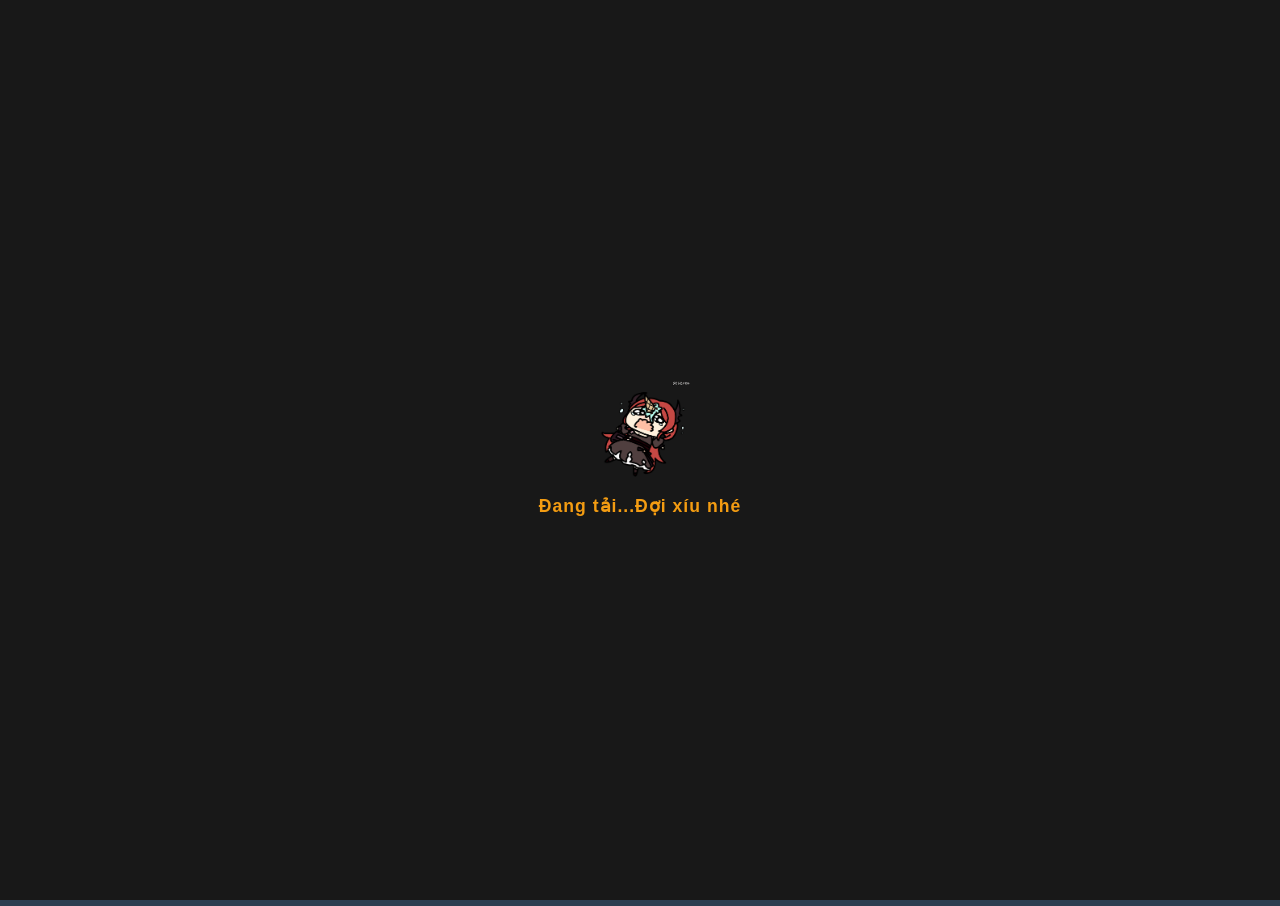
<file: index.html>
<!DOCTYPE html>
<html lang="vi">
<head>
    <meta charset="UTF-8">
    <meta name="viewport" content="width=device-width, initial-scale=1.0">
    <title>Tạp Hóa Bình Dân - Trang Chủ</title>
    <link rel="stylesheet" href="css/style.css">
</head>
<body>
    <!-- MÀN HÌNH LOADING -->
<div id="preloader">
    <img src="images/loading.gif" alt="Đang tải..." class="loading-img">
    <p>Đang tải...Đợi xíu nhé </p>
</div>

    <header>
        <h1>TẠP HÓA BÌNH DÂN</h1>
        <p>Gần gũi - Tiện lợi - Giá cả nhẹ nhàng</p>
    </header>

    <nav>
    <ul>
        <li><a href="index.html" class="active">Trang Chủ</a></li>
        <li><a href="products.html">Sản Phẩm</a></li>
        <li><a href="about.html">Giới Thiệu</a></li>
        <li><a href="service.html">Dịch Vụ</a></li>
        <li><a href="gallery.html">Thư Viện</a></li>
        <li><a href="blog.html">Bài Viết</a></li>
        <li><a href="details.html">Chi Tiết</a></li>
        <li><a href="contact.html">Liên Hệ</a></li>
    </ul>
</nav>

    <div class="container">
        <section class="hero">
            <h2>Chào Mừng Bạn Đến Với Tạp Hóa Bình Dân!</h2>
            <p>Cung cấp đầy đủ nhu yếu phẩm hàng ngày: Mì tôm, nước giải khát, đồ gia dụng gia đình...</p>
        </section>

        <h2 class="animated-title">
    <span style="--i:1">S</span>
    <span style="--i:2">ả</span>
    <span style="--i:3">n</span>
    <span style="--i:4">&nbsp;</span>
    <span style="--i:5">P</span>
    <span style="--i:6">h</span>
    <span style="--i:7">ẩ</span>
    <span style="--i:8">m</span>
    <span style="--i:9">&nbsp;</span>
    <span style="--i:10">B</span>
    <span style="--i:11">á</span>
    <span style="--i:12">n</span>
    <span style="--i:13">&nbsp;</span>
    <span style="--i:14">C</span>
    <span style="--i:15">h</span>
    <span style="--i:16">ạ</span>
    <span style="--i:17">y</span>
        </h2>
        <br>
        <div class="product-grid">
            <div class="card">
                <img src="images/mi-tom.jpg" alt="Mì Tôm Hảo Hảo">
                <h3>Mì Tôm Hảo Hảo</h3>
                <p class="price">110.000đ / Thùng</p>
                <a href="products.html" class="btn">Xem chi tiết</a>
            </div>

            <div class="card">
                <img src="images/nuoc-ngot.jpg" alt="Nước Ngọt Coca">
                <h3>Coca-Cola Lốc 6 Lon</h3>
                <p class="price">60.000đ / Lốc</p>
                <a href="products.html" class="btn">Xem chi tiết</a>
            </div>

            <div class="card">
                <img src="images/gia-dung.jpg" alt="Bộ Đồ Gia Dụng">
                <h3>Bộ Nước Rửa Bát</h3>
                <p class="price">35.000đ / Chai</p>
                <a href="products.html" class="btn">Xem chi tiết</a>
            </div>
        </div>
    </div>

    <footer>
        <p>&copy; 2026 Tạp Hóa Bình Dân.</p>
    </footer>
<!-- ĐOẠN MÃ LOADING CHỈ CHẠY 1 LẦN DUY NHẤT -->
    <script>
        window.addEventListener('load', function() {
            const preloader = document.getElementById('preloader');
            
            if (preloader) {
                // Kiểm tra xem người dùng đã từng vào web trong phiên này chưa
                if (sessionStorage.getItem('hasLoaded')) {
                    // Nếu ĐÃ VÀO RỒI -> Xóa màn hình loading ngay lập tức
                    preloader.style.display = 'none';
                } else {
                    // Nếu LẦN ĐẦU VÀO -> Chờ 2.5s rồi ẩn và ghi nhớ lại
                    setTimeout(function() {
                        preloader.classList.add('hide');
                        // Đánh dấu là đã vào web rồi
                        sessionStorage.setItem('hasLoaded', 'true');
                    }, 2500);
                }
            }
        });
    </script>
</body>
</html>
</body>
</html>
</body>
</html>
</file>
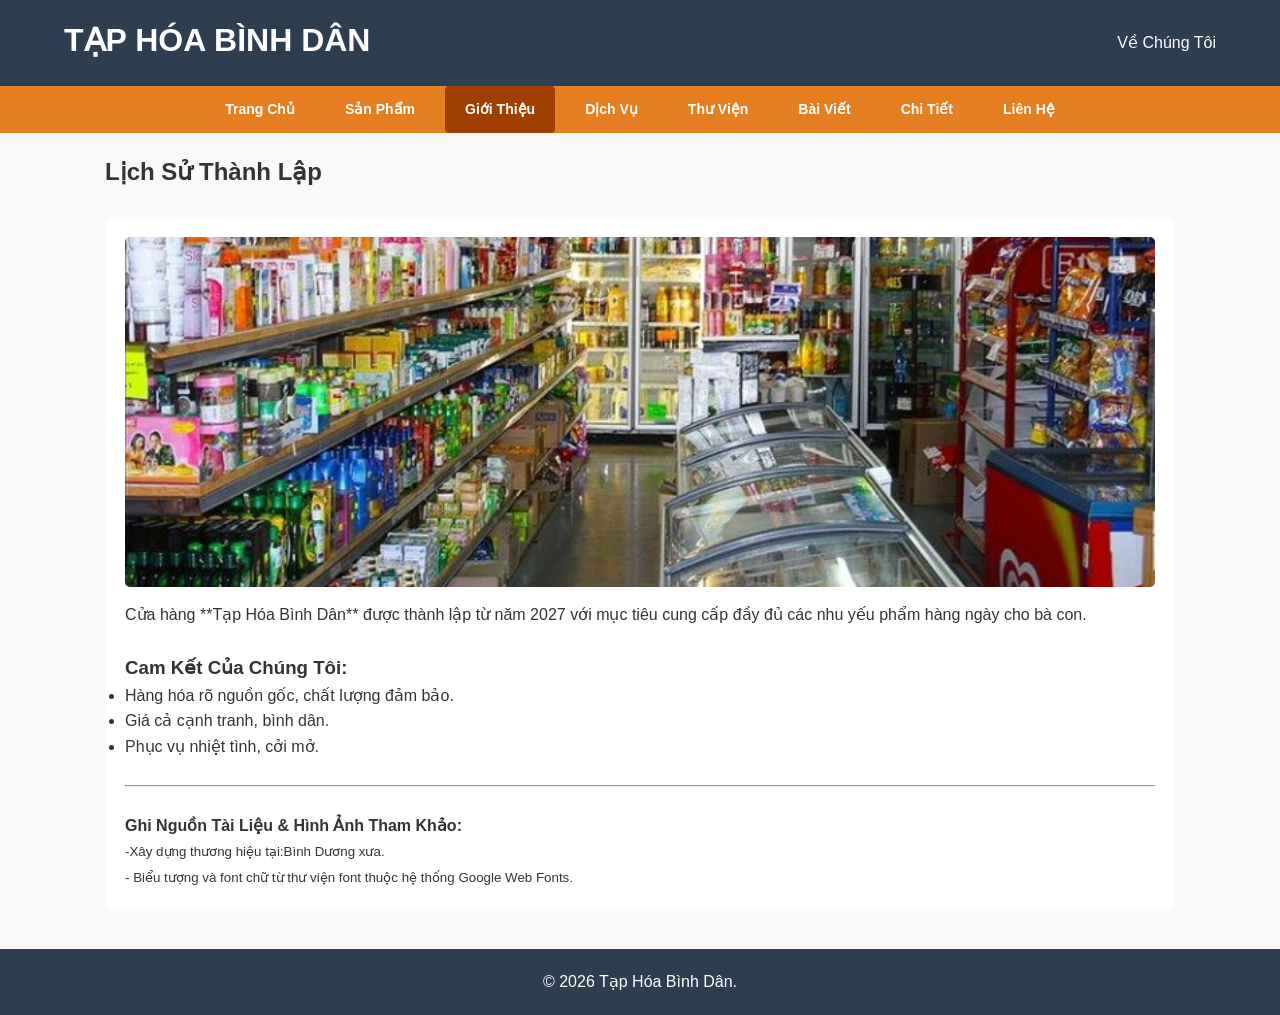
<file: about.html>
<!DOCTYPE html>
<html lang="vi">
<head>
    <meta charset="UTF-8">
    <meta name="viewport" content="width=device-width, initial-scale=1.0">
    <title>Giới Thiệu - Tạp Hóa Bình Dân</title>
    <link rel="stylesheet" href="css/style.css">
</head>
<body>

    <header>
        <h1>TẠP HÓA BÌNH DÂN</h1>
        <p>Về Chúng Tôi</p>
    </header>

    <nav>
    <ul>
        <li><a href="index.html">Trang Chủ</a></li>
        <li><a href="products.html">Sản Phẩm</a></li>
        <li><a href="about.html" class="active">Giới Thiệu</a></li>
        <li><a href="service.html">Dịch Vụ</a></li>
        <li><a href="gallery.html">Thư Viện</a></li>
        <li><a href="blog.html">Bài Viết</a></li>
        <li><a href="details.html">Chi Tiết</a></li>
        <li><a href="contact.html">Liên Hệ</a></li>
    </ul>
</nav>

    <div class="container">
        <h2>Lịch Sử Thành Lập</h2>
        <br>
        <div style="background: white; padding: 20px; border-radius: 8px;">
            <img src="images/cua-hang.jpg" alt="Cửa hàng tạp hóa" style="width: 100%; max-height: 350px; object-fit: cover; border-radius: 5px; margin-bottom: 15px;">
            <p>Cửa hàng **Tạp Hóa Bình Dân** được thành lập từ năm 2027 với mục tiêu cung cấp đầy đủ các nhu yếu phẩm hàng ngày cho bà con.</p>
            <br>
            <h3>Cam Kết Của Chúng Tôi:</h3>
            <ul>
                <li>Hàng hóa rõ nguồn gốc, chất lượng đảm bảo.</li>
                <li>Giá cả cạnh tranh, bình dân.</li>
                <li>Phục vụ nhiệt tình, cởi mở.</li>
            </ul>
            <br>
            <hr>
            <br>
            <h4>Ghi Nguồn Tài Liệu & Hình Ảnh Tham Khảo:</h4>
            <p><small>-Xây dựng thương hiệu tại:Bình Dương xưa.</small></p>
            <p><small>- Biểu tượng và font chữ từ thư viện font thuộc hệ thống Google Web Fonts.</small></p>
        </div>
    </div>

    <footer>
        <p>&copy; 2026 Tạp Hóa Bình Dân.</p>
    </footer>

</body>
</html>
</file>
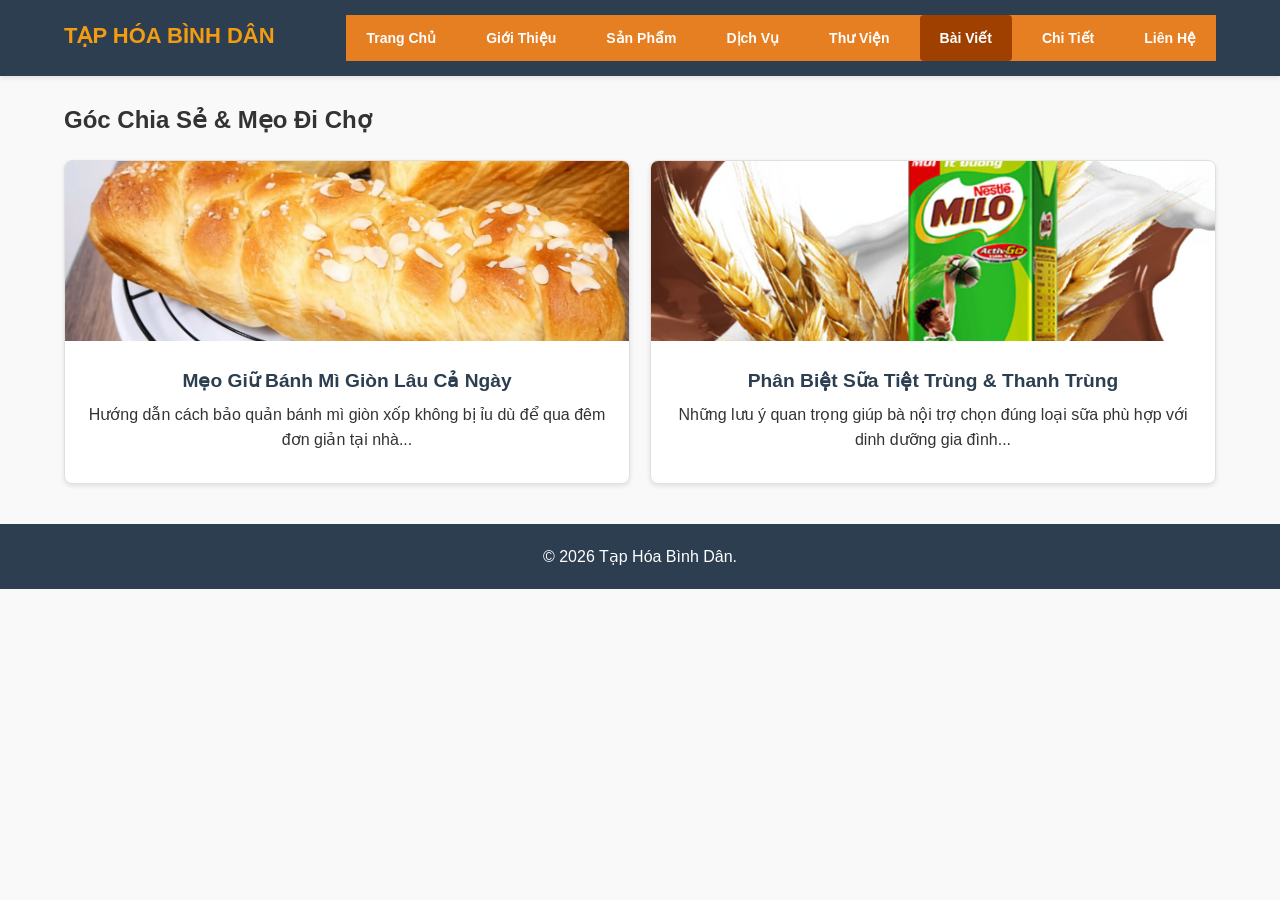
<file: blog.html>
<!DOCTYPE html>
<html lang="vi">
<head>
    <meta charset="UTF-8">
    <meta name="viewport" content="width=device-width, initial-scale=1.0">
    <title>Bài Viết & Mẹo Vặt - Tạp Hóa Bình Dân</title>
    <link rel="stylesheet" href="css/style.css">
</head>
<body>
    <header>
        <div class="logo"><h1>TẠP HÓA BÌNH DÂN</h1></div>
        <nav>
            <ul>
                <li><a href="index.html">Trang Chủ</a></li>
                <li><a href="about.html">Giới Thiệu</a></li>
                <li><a href="products.html">Sản Phẩm</a></li>
                <li><a href="services.html">Dịch Vụ</a></li>
                <li><a href="gallery.html">Thư Viện</a></li>
                <li><a href="blog.html" class="active">Bài Viết</a></li>
                <li><a href="details.html">Chi Tiết</a></li>
                <li><a href="contact.html">Liên Hệ</a></li>
            </ul>
        </nav>
    </header>

    <main>
        <h2>Góc Chia Sẻ & Mẹo Đi Chợ</h2>
        <div class="grid-layout">
            <article class="card">
                <img src="images/banh-mi.jpg" alt="Mẹo bảo quản bánh mì">
                <div class="card-body">
                    <h3 class="card-title">Mẹo Giữ Bánh Mì Giòn Lâu Cả Ngày</h3>
                    <p>Hướng dẫn cách bảo quản bánh mì giòn xốp không bị ỉu dù để qua đêm đơn giản tại nhà...</p>
                </div>
            </article>

            <article class="card">
                <img src="images/sua.jpg" alt="Cách chọn sữa tươi">
                <div class="card-body">
                    <h3 class="card-title">Phân Biệt Sữa Tiệt Trùng & Thanh Trùng</h3>
                    <p>Những lưu ý quan trọng giúp bà nội trợ chọn đúng loại sữa phù hợp với dinh dưỡng gia đình...</p>
                </div>
            </article>
        </div>
    </main>

    <footer>
        <p>&copy; 2026 Tạp Hóa Bình Dân.</p>
    </footer>
</body>
</html>
</file>
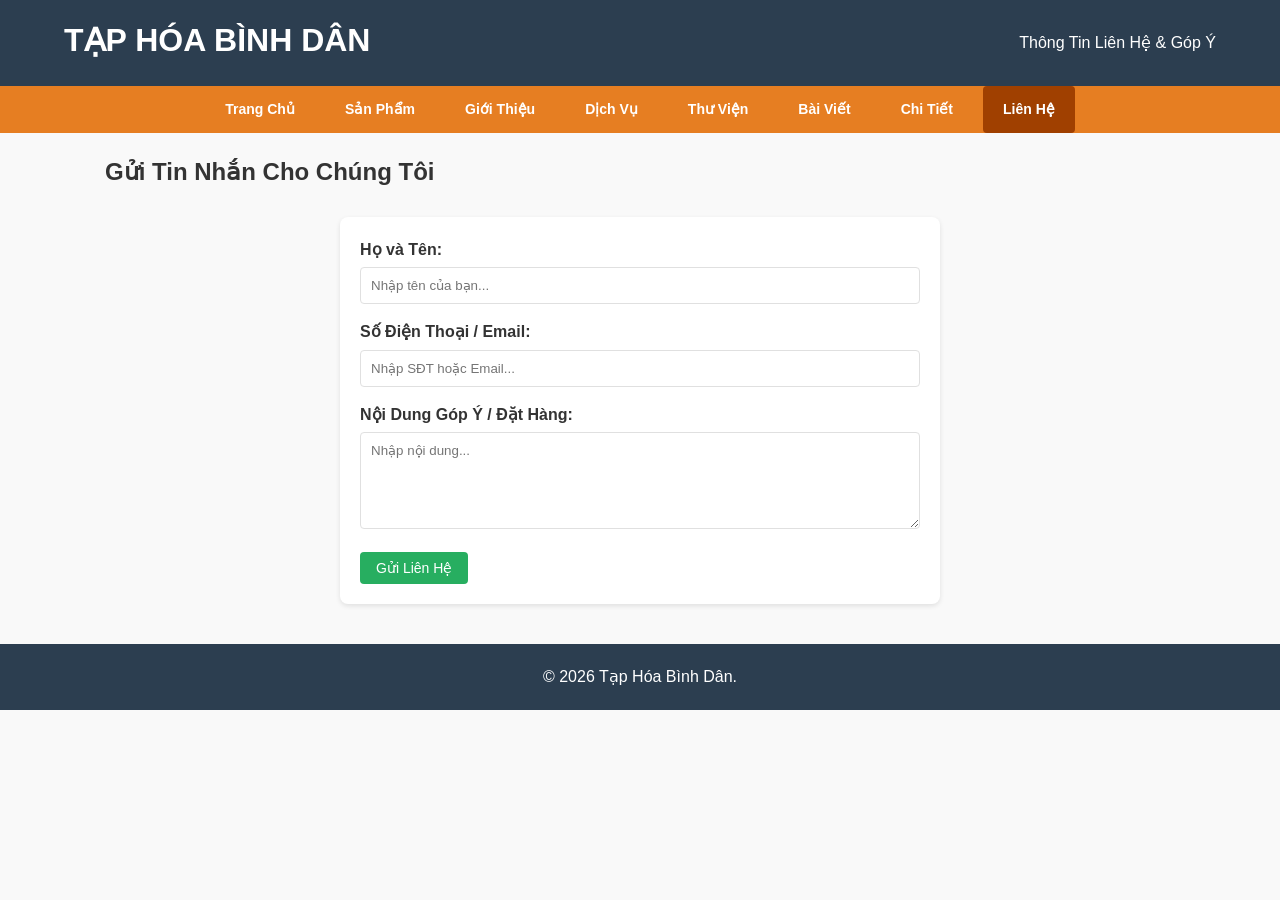
<file: contact.html>
<!DOCTYPE html>
<html lang="vi">
<head>
    <meta charset="UTF-8">
    <meta name="viewport" content="width=device-width, initial-scale=1.0">
    <title>Liên Hệ - Tạp Hóa Bình Dân</title>
    <link rel="stylesheet" href="css/style.css">
</head>
<body>

    <header>
        <h1>TẠP HÓA BÌNH DÂN</h1>
        <p>Thông Tin Liên Hệ & Góp Ý</p>
    </header>

    <nav>
    <ul>
        <li><a href="index.html">Trang Chủ</a></li>
        <li><a href="products.html">Sản Phẩm</a></li>
        <li><a href="about.html">Giới Thiệu</a></li>
        <li><a href="service.html">Dịch Vụ</a></li>
        <li><a href="gallery.html">Thư Viện</a></li>
        <li><a href="blog.html">Bài Viết</a></li>
        <li><a href="details.html">Chi Tiết</a></li>
        <li><a href="contact.html" class="active">Liên Hệ</a></li>
    </ul>
</nav>

    <div class="container">
        <h2>Gửi Tin Nhắn Cho Chúng Tôi</h2>
        <br>
        <form class="contact-form" action="#" method="get">
            <div class="form-group">
                <label for="name">Họ và Tên:</label>
                <input type="text" id="name" name="name" required placeholder="Nhập tên của bạn...">
            </div>
            <div class="form-group">
                <label for="email">Số Điện Thoại / Email:</label>
                <input type="text" id="email" name="email" required placeholder="Nhập SĐT hoặc Email...">
            </div>
            <div class="form-group">
                <label for="message">Nội Dung Góp Ý / Đặt Hàng:</label>
                <textarea id="message" name="message" rows="5" required placeholder="Nhập nội dung..."></textarea>
            </div>
            <button type="submit" class="btn">Gửi Liên Hệ</button>
        </form>
    </div>

    <footer>
        <p>&copy; 2026 Tạp Hóa Bình Dân.</p>
    </footer>

</body>
</html>
</file>
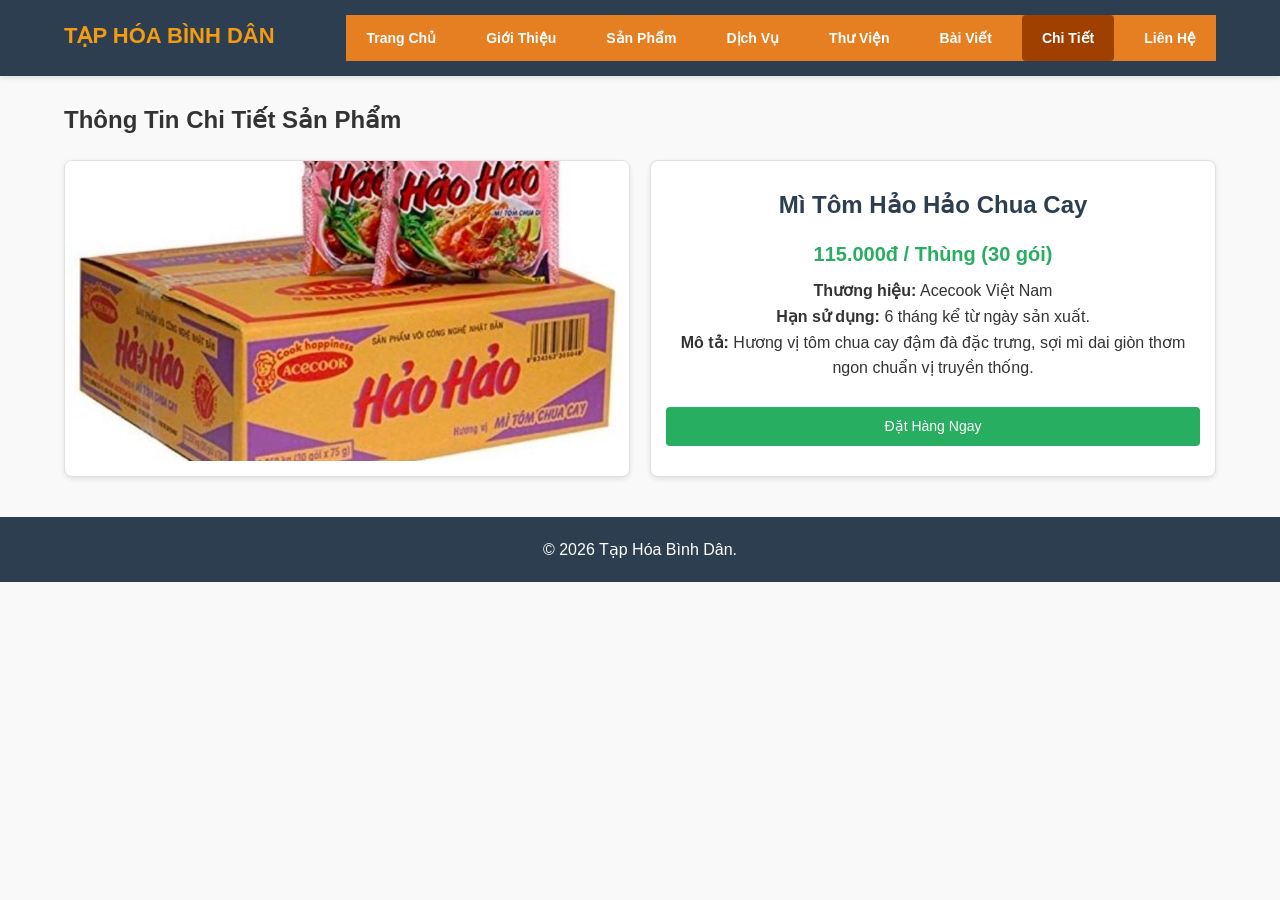
<file: details.html>
<!DOCTYPE html>
<html lang="vi">
<head>
    <meta charset="UTF-8">
    <meta name="viewport" content="width=device-width, initial-scale=1.0">
    <title>Chi Tiết Sản Phẩm - Tạp Hóa Bình Dân</title>
    <link rel="stylesheet" href="css/style.css">
</head>
<body>
    <header>
        <div class="logo"><h1>TẠP HÓA BÌNH DÂN</h1></div>
        <nav>
            <ul>
                <li><a href="index.html">Trang Chủ</a></li>
                <li><a href="about.html">Giới Thiệu</a></li>
                <li><a href="products.html">Sản Phẩm</a></li>
                <li><a href="services.html">Dịch Vụ</a></li>
                <li><a href="gallery.html">Thư Viện</a></li>
                <li><a href="blog.html">Bài Viết</a></li>
                <li><a href="details.html" class="active">Chi Tiết</a></li>
                <li><a href="contact.html">Liên Hệ</a></li>
            </ul>
        </nav>
    </header>

    <main>
        <h2>Thông Tin Chi Tiết Sản Phẩm</h2>
        <div class="grid-layout" style="grid-template-columns: 1fr 1fr; margin-top: 20px;">
            <div class="card">
                <img src="images/mi-tom.jpg" alt="Mì tôm" style="height: 300px;">
            </div>
            <div class="card">
                <div class="card-body">
                    <h3 class="card-title" style="font-size: 24px;">Mì Tôm Hảo Hảo Chua Cay</h3>
                    <p class="price" style="font-size: 20px;">115.000đ / Thùng (30 gói)</p>
                    <p><strong>Thương hiệu:</strong> Acecook Việt Nam</p>
                    <p><strong>Hạn sử dụng:</strong> 6 tháng kể từ ngày sản xuất.</p>
                    <p><strong>Mô tả:</strong> Hương vị tôm chua cay đậm đà đặc trưng, sợi mì dai giòn thơm ngon chuẩn vị truyền thống.</p>
                    <br>
                    <a href="contact.html" class="btn">Đặt Hàng Ngay</a>
                </div>
            </div>
        </div>
    </main>

    <footer>
        <p>&copy; 2026 Tạp Hóa Bình Dân.</p>
    </footer>
</body>
</html>
</file>
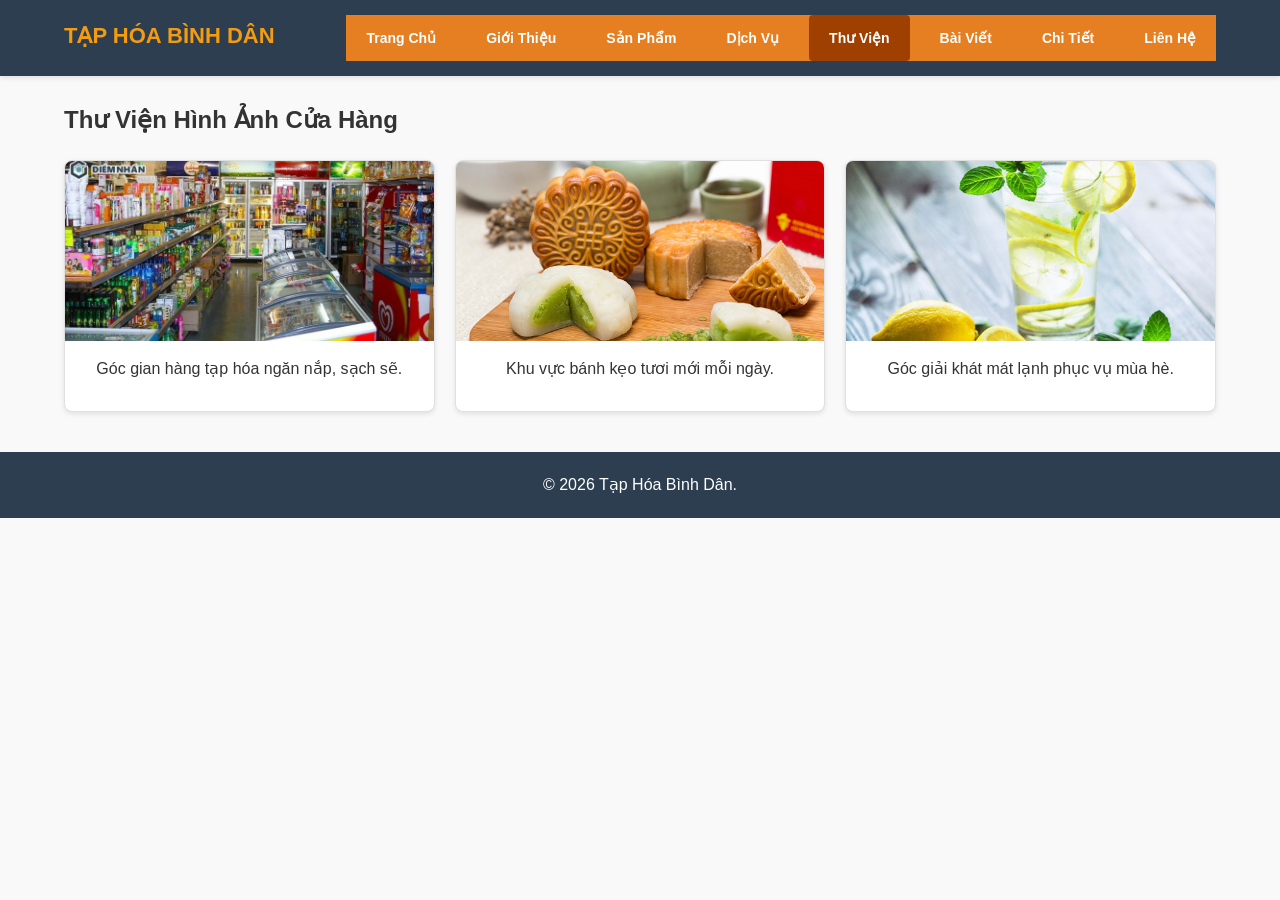
<file: gallery.html>
<!DOCTYPE html>
<html lang="vi">
<head>
    <meta charset="UTF-8">
    <meta name="viewport" content="width=device-width, initial-scale=1.0">
    <title>Thư Viện Ảnh - Tạp Hóa Bình Dân</title>
    <link rel="stylesheet" href="css/style.css">
</head>
<body>
    <header>
        <div class="logo"><h1>TẠP HÓA BÌNH DÂN</h1></div>
        <nav>
            <ul>
                <li><a href="index.html">Trang Chủ</a></li>
                <li><a href="about.html">Giới Thiệu</a></li>
                <li><a href="products.html">Sản Phẩm</a></li>
                <li><a href="services.html">Dịch Vụ</a></li>
                <li><a href="gallery.html" class="active">Thư Viện</a></li>
                <li><a href="blog.html">Bài Viết</a></li>
                <li><a href="details.html">Chi Tiết</a></li>
                <li><a href="contact.html">Liên Hệ</a></li>
            </ul>
        </nav>
    </header>

    <main>
        <h2>Thư Viện Hình Ảnh Cửa Hàng</h2>
        <div class="grid-layout">
            <article class="card">
                <img src="images/cua-hang.jpg" alt="Không gian cửa hàng">
                <div class="card-body">
                    <p>Góc gian hàng tạp hóa ngăn nắp, sạch sẽ.</p>
                </div>
            </article>

            <article class="card">
                <img src="images/banh-trung-thu.jpg" alt="Bánh trung thu">
                <div class="card-body">
                    <p>Khu vực bánh kẹo tươi mới mỗi ngày.</p>
                </div>
            </article>

            <article class="card">
                <img src="images/nuoc-chanh.jpg" alt="Nước giải khát">
                <div class="card-body">
                    <p>Góc giải khát mát lạnh phục vụ mùa hè.</p>
                </div>
            </article>
        </div>
    </main>

    <footer>
        <p>&copy; 2026 Tạp Hóa Bình Dân.</p>
    </footer>
</body>
</html>
</file>
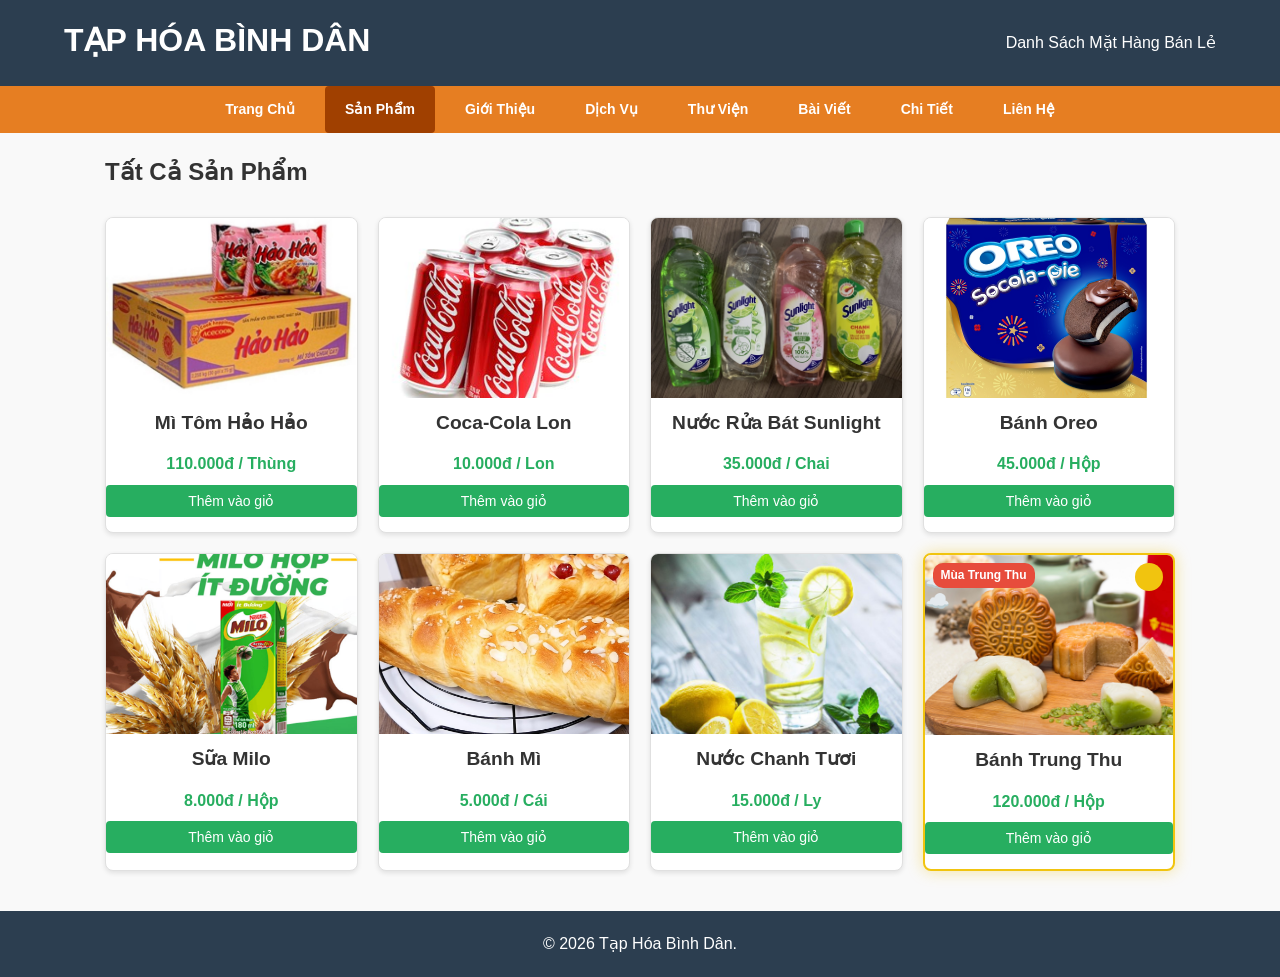
<file: products.html>
<!DOCTYPE html>
<html lang="vi">
<head>
    <meta charset="UTF-8">
    <meta name="viewport" content="width=device-width, initial-scale=1.0">
    <title>Danh Sách Sản Phẩm - Tạp Hóa Bình Dân</title>
    <link rel="stylesheet" href="css/style.css">
</head>
<body>

    <header>
        <h1>TẠP HÓA BÌNH DÂN </h1>
        <p>Danh Sách Mặt Hàng Bán Lẻ</p>
    </header>

    <nav>
    <ul>
        <li><a href="index.html">Trang Chủ</a></li>
        <li><a href="products.html" class="active">Sản Phẩm</a></li>
        <li><a href="about.html">Giới Thiệu</a></li>
        <li><a href="service.html">Dịch Vụ</a></li>
        <li><a href="gallery.html">Thư Viện</a></li>
        <li><a href="blog.html">Bài Viết</a></li>
        <li><a href="details.html">Chi Tiết</a></li>
        <li><a href="contact.html">Liên Hệ</a></li>
    </ul>
</nav>

    <div class="container">
        <h2>Tất Cả Sản Phẩm</h2>
        <br>
        <div class="product-grid">
            <div class="card">
                <img src="images/mi-tom.jpg" alt="Mì Tôm Hảo Hảo">
                <h3>Mì Tôm Hảo Hảo</h3>
                <p class="price">110.000đ / Thùng</p>
                <button class="btn">Thêm vào giỏ</button>
            </div>

            <div class="card">
                <img src="images/nuoc-ngot.jpg" alt="Coca-Cola">
                <h3>Coca-Cola Lon</h3>
                <p class="price">10.000đ / Lon</p>
                <button class="btn">Thêm vào giỏ</button>
            </div>

            <div class="card">
                <img src="images/gia-dung.jpg" alt="Nước Rửa Bát">
                <h3>Nước Rửa Bát Sunlight</h3>
                <p class="price">35.000đ / Chai</p>
                <button class="btn">Thêm vào giỏ</button>
            </div>

            <div class="card">
                <img src="images/oreo.jpg" alt="Bánh Oreo">
                <h3>Bánh Oreo</h3>
                <p class="price">45.000đ / Hộp</p>
                <button class="btn">Thêm vào giỏ</button>
            </div>
            <div class="card">
                <img src="images/sua.jpg" alt="Sữa Milo">
                <h3>Sữa Milo</h3>
                <p class="price">8.000đ / Hộp</p>
                <button class="btn">Thêm vào giỏ</button>
            </div>
            <div class="card">
                <img src="images/banh-mi.jpg" alt="Bánh Mì">
                <h3>Bánh Mì</h3>
                <p class="price">5.000đ / Cái</p>
                <button class="btn">Thêm vào giỏ</button>
            </div>
            <div class="card">
                <img src="images/nuoc-chanh.jpg" alt="Nước Chanh">
                <h3>Nước Chanh Tươi</h3>
                <p class="price">15.000đ / Ly</p>
                <button class="btn">Thêm vào giỏ</button>
            </div>
            <!-- Ô sản phẩm Bánh Trung Thu có thêm class "mid-autumn" -->
            <div class="card mid-autumn">
            <!-- Thẻ tạo nhãn, mặt trăng và đám mây -->
                <span class="badge-season">Mùa Trung Thu</span>
                <div class="moon"></div>
                <div class="cloud cloud-1">☁️</div>
                <div class="cloud cloud-2">☁️</div>

                <img src="images/banh-trung-thu.jpg" alt="Bánh Trung Thu">
                <h3>Bánh Trung Thu</h3>
                <p class="price">120.000đ / Hộp</p>
    
                <button class="btn">Thêm vào giỏ</button>
            </div>
        </div>
    </div>

    <footer>
        <p>&copy; 2026 Tạp Hóa Bình Dân.</p>
    </footer>

</body>
</html>
</file>
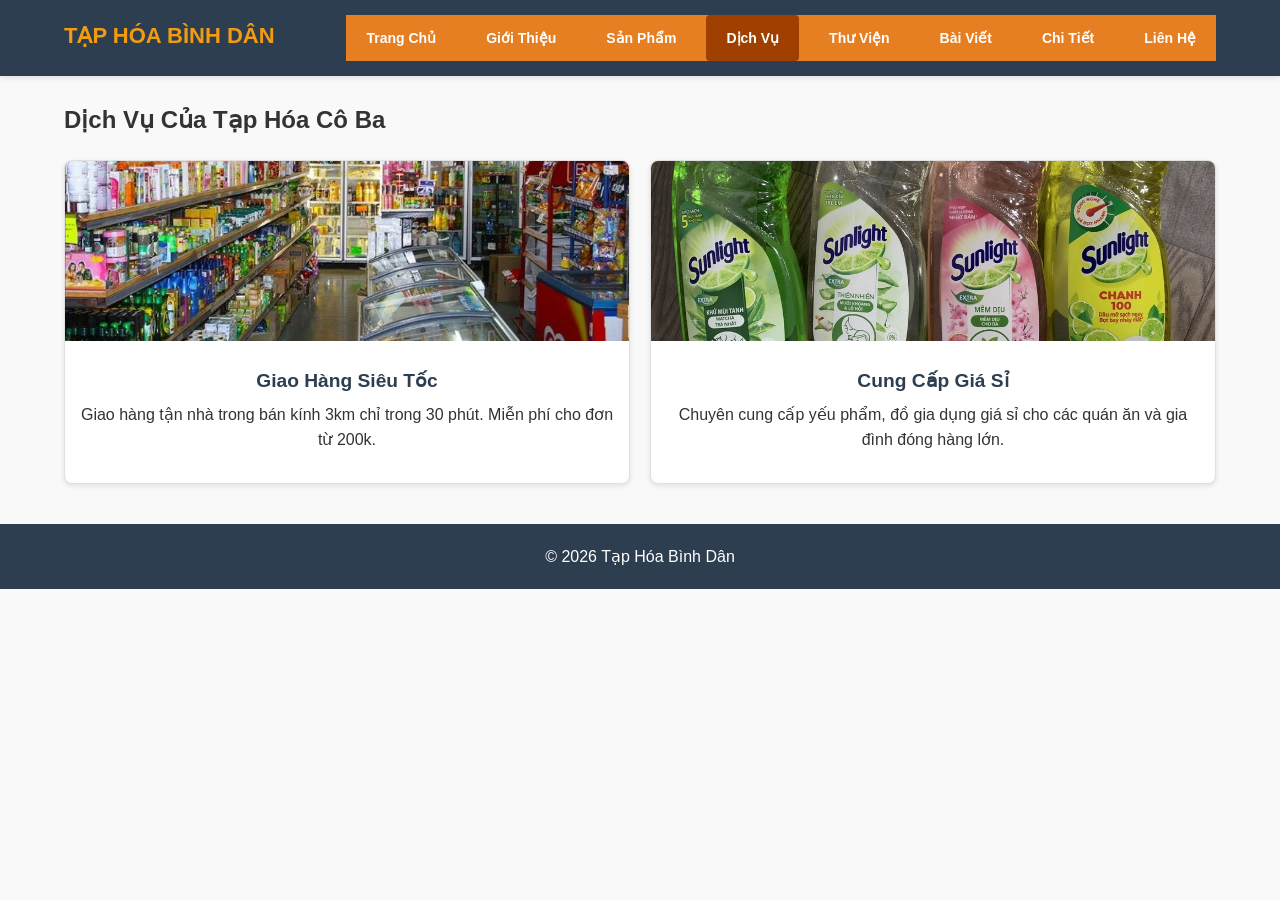
<file: service.html>
<!DOCTYPE html>
<html lang="vi">
<head>
    <meta charset="UTF-8">
    <meta name="viewport" content="width=device-width, initial-scale=1.0">
    <title>Dịch Vụ - Tạp Hóa Bình Dân</title>
    <link rel="stylesheet" href="css/style.css">
</head>
<body>
    <header>
        <div class="logo"><h1>TẠP HÓA BÌNH DÂN</h1></div>
        <nav>
            <ul>
                <li><a href="index.html">Trang Chủ</a></li>
                <li><a href="about.html">Giới Thiệu</a></li>
                <li><a href="products.html">Sản Phẩm</a></li>
                <li><a href="service.html" class="active">Dịch Vụ</a></li>
                <li><a href="gallery.html">Thư Viện</a></li>
                <li><a href="blog.html">Bài Viết</a></li>
                <li><a href="details.html">Chi Tiết</a></li>
                <li><a href="contact.html">Liên Hệ</a></li>
            </ul>
        </nav>
    </header>

    <main>
        <h2>Dịch Vụ Của Tạp Hóa Cô Ba</h2>
        <div class="grid-layout">
            <article class="card">
                <img src="images/cua-hang.jpg" alt="Giao hàng tận nơi">
                <div class="card-body">
                    <h3 class="card-title">Giao Hàng Siêu Tốc</h3>
                    <p>Giao hàng tận nhà trong bán kính 3km chỉ trong 30 phút. Miễn phí cho đơn từ 200k.</p>
                </div>
            </article>

            <article class="card">
                <img src="images/gia-dung.jpg" alt="Cung cấp giá sỉ">
                <div class="card-body">
                    <h3 class="card-title">Cung Cấp Giá Sỉ</h3>
                    <p>Chuyên cung cấp yếu phẩm, đồ gia dụng giá sỉ cho các quán ăn và gia đình đóng hàng lớn.</p>
                </div>
            </article>
        </div>
    </main>

    <footer>
        <p>&copy; 2026 Tạp Hóa Bình Dân</p>
    </footer>
</body>
</html>
</file>
<file: css/style.css>
* {
    margin: 0;
    padding: 0;
    box-sizing: border-box;
    font-family: 'Segoe UI', Tahoma, Geneva, Verdana, sans-serif;
}

body {
    background-color: #f8f9fa;
    color: #333;
    line-height: 1.6;
}


header {
    background-color: #d35400; 
    color: white;
    padding: 1rem 0;
    text-align: center;
}

header h1 {
    font-size: 2rem;
    margin-bottom: 5px;
}

nav {
    background-color: #e67e22;
}

nav ul {
    list-style: none;
    display: flex;
    justify-content: center;
    flex-wrap: wrap;
}

nav ul li a {
    color: white;
    text-decoration: none;
    padding: 12px 20px;
    display: block;
    font-weight: bold;
    transition: background 0.3s;
}

nav ul li a:hover,
nav ul li a.active {
    background-color: #a04000;
}


.container {
    max-width: 1100px;
    margin: 20px auto;
    padding: 0 15px;
}


.hero {
    background: #f39c12;
    color: white;
    padding: 40px 20px;
    text-align: center;
    border-radius: 8px;
    margin-bottom: 25px;
}


.product-grid {
    display: grid;
    grid-template-columns: repeat(auto-fit, minmax(230px, 1fr));
    gap: 20px;
}

.card {
    background: white;
    border: 1px solid #ddd;
    border-radius: 8px;
    overflow: hidden;
    box-shadow: 0 2px 5px rgba(0,0,0,0.1);
    text-align: center;
    padding-bottom: 15px;
}

.card img {
    width: 100%;
    height: 180px;
    object-fit: cover;
}

.card h3 {
    margin: 10px 0 5px;
    font-size: 1.2rem;
}

.price {
    color: #e74c3c;
    font-weight: bold;
    font-size: 1.1rem;
    margin-bottom: 10px;
}

.btn {
    display: inline-block;
    background: #27ae60;
    color: white;
    padding: 8px 15px;
    text-decoration: none;
    border-radius: 4px;
    border: none;
    cursor: pointer;
}

.btn:hover {
    background: #219150;
}


.contact-form {
    background: white;
    padding: 20px;
    border-radius: 8px;
    box-shadow: 0 2px 5px rgba(0,0,0,0.1);
    max-width: 600px;
    margin: 0 auto;
}

.form-group {
    margin-bottom: 15px;
}

.form-group label {
    display: block;
    margin-bottom: 5px;
    font-weight: bold;
}

.form-group input,
.form-group textarea {
    width: 100%;
    padding: 10px;
    border: 1px solid #ccc;
    border-radius: 4px;
}


footer {
    background-color: #2c3e50;
    color: white;
    text-align: center;
    padding: 15px 0;
    margin-top: 30px;
}


@media (max-width: 768px) {
    nav ul {
        flex-direction: column;
    }
    
    nav ul li a {
        text-align: center;
        border-bottom: 1px solid rgba(255, 255, 255, 0.2);
    }
}



.card.mid-autumn {
    position: relative;
    overflow: hidden; 
    border: 2px solid #f1c40f;
    box-shadow: 0 0 15px rgba(241, 196, 15, 0.4);
}


.badge-season {
    position: absolute;
    top: 8px;
    left: 8px;
    background: #e74c3c;
    color: #ffffff;
    font-size: 0.75rem;
    font-weight: bold;
    padding: 3px 8px;
    border-radius: 10px;
    z-index: 4;
}


.card.mid-autumn .moon {
    position: absolute;
    top: 8px;
    right: 10px;
    width: 28px;
    height: 28px;
    background: #f1c40f;
    border-radius: 50%;
    z-index: 2;
    animation: moonGlow 2s ease-in-out infinite alternate;
}


.card.mid-autumn .cloud {
    position: absolute;
    font-size: 20px;
    z-index: 3;
    pointer-events: none;
}

.card.mid-autumn .cloud-1 {
    top: 10px;
    animation: moveCloud 7s linear infinite;
}

.card.mid-autumn .cloud-2 {
    top: 30px;
    animation: moveCloud 10s linear infinite 3s;
}

/* 5. Khai báo chuyển động nhấp nháy & trôi mây */
@keyframes moonGlow {
    0% {
        transform: scale(0.95);
        box-shadow: 0 0 8px #f39c12;
    }
    100% {
        transform: scale(1.08);
        box-shadow: 0 0 18px #f1c40f, 0 0 25px #ffeb3b;
    }
}

@keyframes moveCloud {
    0% {
        left: -25%;
        opacity: 0;
    }
    20% {
        opacity: 0.8;
    }
    80% {
        opacity: 0.8;
    }
    100% {
        left: 110%;
        opacity: 0;
    }
}
/* --- HIỆU ỨNG TIÊU ĐỀ SẢN PHẨM BÁN CHẠY --- */

/* 1. Khung chứa chữ chạy từ trái sang phải */
.animated-title {
    display: flex;
    overflow: hidden;
    margin-bottom: 20px;
    animation: slideFromLeft 1.2s ease-out forwards;
}


/* 2. Định dạng từng chữ cái nhảy lần lượt */
.animated-title span {
    display: inline-block;
    font-size: 1.8rem;
    font-weight: bold;
    color:black ; /* Màu chữ trắng tương thích với giao diện tối */
    animation: letterBounce 0.5s ease-in-out;
    animation-delay: calc(0.06s * var(--i)); /* Tạo độ trễ nhảy cho từng chữ */
}

/* 3. Chuyển động lướt từ trái sang phải */
@keyframes slideFromLeft {
    0% {
        transform: translateX(-100%);
        opacity: 0;
    }
    100% {
        transform: translateX(0);
        opacity: 1;
    }
}

/* 4. Chuyển động nảy nhẹ lên và đổi màu cam tạo điểm nhấn */
@keyframes letterBounce {
    0% {
        transform: translateY(0);
    }
    50% {
        transform: translateY(-12px); /* Nhảy vọt lên 12px */
        color: #f39c12; /* Đổi sang màu vàng cam khi nhảy */
    }
    100% {
        transform: translateY(0);
    }
}
/* --- MÀN HÌNH WAITING / LOADING --- */

/* Khung phủ kín toàn bộ màn hình */
#preloader {
    position: fixed;
    top: 0;
    left: 0;
    width: 100vw;
    height: 100vh;
    background-color: #181818; /* Màu nền tối khớp với giao diện của bạn */
    display: flex;
    flex-direction: column;
    justify-content: center;
    align-items: center;
    z-index: 9999; /* Đảm bảo che lên toàn bộ trang web */
    transition: opacity 0.5s ease, visibility 0.5s ease;
}

/* Kích thước ảnh loading */
.loading-img {
    width: 100px;
    height: auto;
    margin-bottom: 15px;
}

/* Dòng chữ dưới ảnh */
#preloader p {
    color: #f39c12;
    font-size: 1.1rem;
    font-weight: bold;
    letter-spacing: 1px;
}

/* Class dùng để ẩn màn hình loading đi */
#preloader.hide {
    opacity: 0;
    visibility: hidden;
}
/* ==========================================================
   1. RESET BẢO BỆNH KHÔNG BỊ TRÀN MÀN HÌNH (NO OVERFLOW)
   ========================================================== */
* {
    margin: 0;
    padding: 0;
    box-sizing: border-box;
    font-family: 'Segoe UI', Tahoma, Geneva, Verdana, sans-serif;
}

:root {
    --primary-color: #27ae60;
    --accent-color: #f39c12;
    --dark-color: #2c3e50;
    --light-bg: #f9f9f9;
    --white: #ffffff;
    --text-color: #333333;
    --border-color: #e0e0e0;
}

html, body {
    width: 100%;
    overflow-x: hidden; /* Chặn tuyệt đối thanh cuộn ngang */
    background-color: var(--light-bg);
    color: var(--text-color);
    line-height: 1.6;
}

/* Đảm bảo hình ảnh không bị méo hoặc tràn khỏi khung */
img {
    max-width: 100%;
    height: auto;
    display: block;
    object-fit: cover;
}

/* ==========================================================
   2. BỐ CỤC CHUNG (DESKTOP MAC ĐỊNH)
   ========================================================== */
header {
    background-color: var(--dark-color);
    color: var(--white);
    padding: 15px 5%;
    display: flex;
    justify-content: space-between;
    align-items: center;
    flex-wrap: wrap;
    box-shadow: 0 2px 5px rgba(0,0,0,0.1);
}

.logo h1 {
    font-size: 22px;
    color: var(--accent-color);
}

nav ul {
    display: flex;
    list-style: none;
    gap: 10px;
    flex-wrap: wrap;
}

nav a {
    color: var(--white);
    text-decoration: none;
    font-weight: 500;
    padding: 6px 12px;
    border-radius: 4px;
    font-size: 14px;
    transition: background 0.3s;
}

nav a:hover, nav a.active {
    background-color: var(--primary-color);
}

main {
    width: 90%;
    max-width: 1200px;
    margin: 25px auto;
}

/* HERO BANNER */
.hero {
    background: linear-gradient(rgba(0,0,0,0.6), rgba(0,0,0,0.6)), url('../images/cua-hang.jpg') center/cover no-repeat;
    background-color: var(--dark-color);
    color: var(--white);
    text-align: center;
    padding: 60px 20px;
    border-radius: 8px;
    margin-bottom: 30px;
}

.hero h2 {
    font-size: 30px;
    margin-bottom: 10px;
}

/* GRID LAYOUT (Mặc định 3-4 cột trên Desktop) */
.grid-layout {
    display: grid;
    grid-template-columns: repeat(auto-fit, minmax(260px, 1fr));
    gap: 20px;
    margin-top: 20px;
}

.card {
    background: var(--white);
    border: 1px solid var(--border-color);
    border-radius: 8px;
    overflow: hidden;
    transition: transform 0.3s, box-shadow 0.3s;
    display: flex;
    flex-direction: column;
}

.card:hover {
    transform: translateY(-5px);
    box-shadow: 0 5px 15px rgba(0,0,0,0.1);
}

.card img {
    height: 180px;
    width: 100%;
}

.card-body {
    padding: 15px;
    flex: 1;
    display: flex;
    flex-direction: column;
    justify-content: space-between;
}

.card-title {
    font-size: 17px;
    margin-bottom: 8px;
    color: var(--dark-color);
}

.price {
    color: var(--primary-color);
    font-weight: bold;
    font-size: 16px;
    margin: 8px 0;
}

.btn {
    display: inline-block;
    background-color: var(--primary-color);
    color: var(--white);
    padding: 8px 16px;
    text-decoration: none;
    border-radius: 4px;
    text-align: center;
    border: none;
    cursor: pointer;
    font-size: 14px;
}

.btn:hover {
    background-color: #219150;
}

/* FORM */
.form-group {
    margin-bottom: 15px;
}

.form-group label {
    display: block;
    margin-bottom: 5px;
    font-weight: 600;
}

.form-group input, .form-group textarea {
    width: 100%;
    padding: 10px;
    border: 1px solid var(--border-color);
    border-radius: 4px;
}

footer {
    background-color: var(--dark-color);
    color: var(--white);
    text-align: center;
    padding: 20px 5%;
    margin-top: 40px;
}

/* ==========================================================
   3. MEDIA QUERIES RESPONSIVE (THEO YÊU CẦU CỦA THẦY)
   ========================================================== */

/* TABLET (Kích thước từ 768px đến 1023px) */
@media (max-width: 1023px) {
    main {
        width: 92%;
    }

    .grid-layout {
        grid-template-columns: repeat(2, 1fr); /* Ép về 2 cột trên Tablet */
    }

    .hero h2 {
        font-size: 26px;
    }
}

/* ==========================================================
   TỐI ƯU MENU FULL CỘT TRÊN MOBILE (KÍCH THƯỚC DƯỚI 767PX)
   ========================================================== */
@media (max-width: 767px) {
    header {
        flex-direction: column;
        text-align: center;
        padding: 15px 0 0 0;
        gap: 10px;
    }

    /* Đảm bảo khung menu tràn 100% màn hình */
    nav {
        width: 100%;
        margin-top: 10px;
    }

    nav ul {
        flex-direction: column;
        width: 100%;
        gap: 0;
        padding: 0;
        margin: 0;
    }

    nav li {
        width: 100%;
    }

    /* Ép tất cả các ô nút bấm dãn trọn 100% chiều ngang */
    nav a {
        display: block;
        width: 100%;
        border-radius: 0; /* Bỏ bo góc để tạo thanh menu phẳng */
        padding: 12px 15px;
        text-align: center;
        border-bottom: 1px solid rgba(0, 0, 0, 0.1); /* Đường viền nhẹ ngăn cách các ô */
    }

    .hero {
        padding: 30px 15px;
    }

    .hero h2 {
        font-size: 20px;
    }

    .grid-layout {
        grid-template-columns: 1fr; /* Thu về 1 cột dọc */
        gap: 15px;
    }
}
</file>
